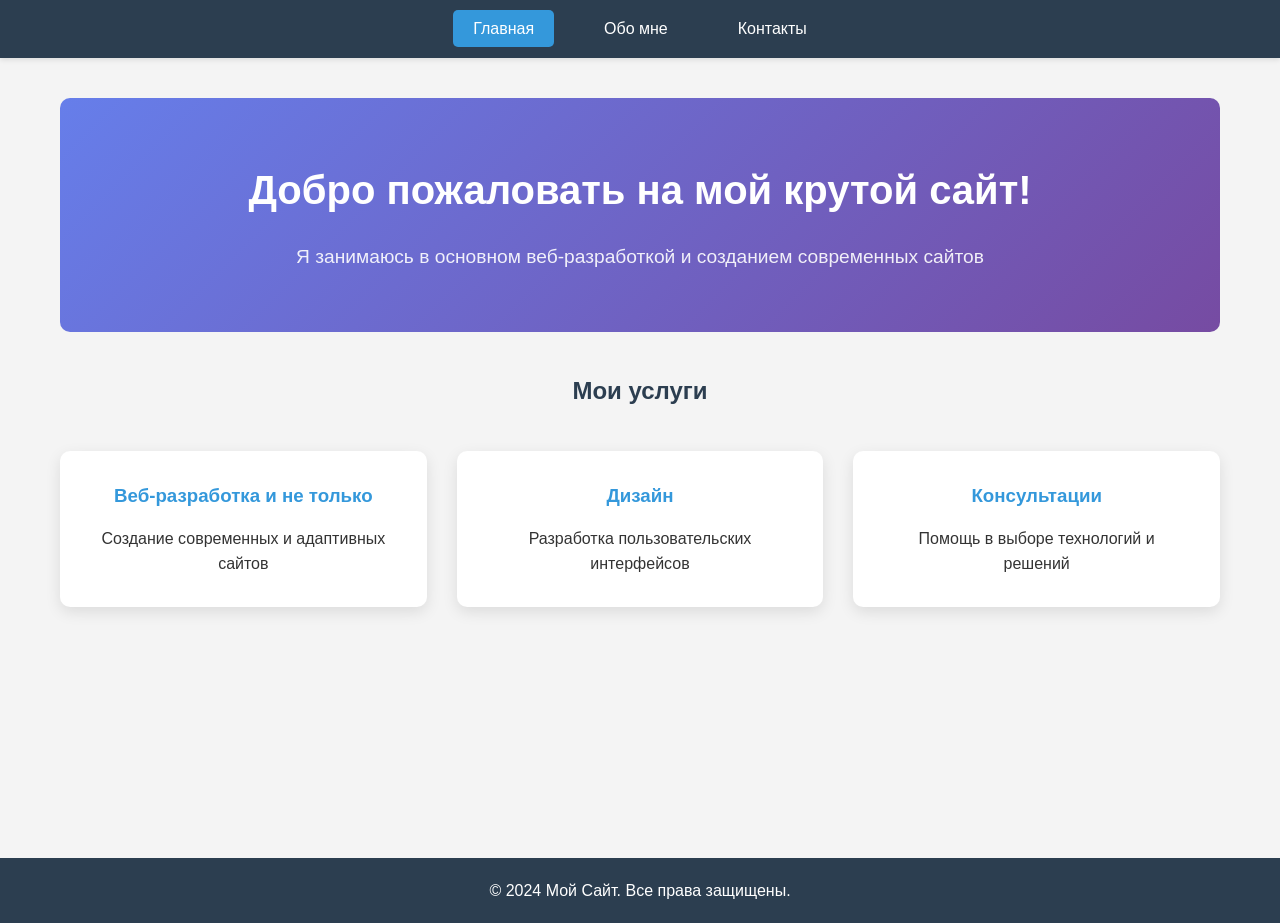
<file: content/html/index.html>
<!DOCTYPE html>
<html lang="ru">
<head>
    <meta charset="UTF-8">
    <meta name="viewport" content="width=device-width, initial-scale=1.0">
    <title>Главная - Мой Сайт</title>
    <link rel="stylesheet" href="css/style.css">
</head>
<body>
    <header>
        <nav class="main-menu">
            <ul>
                <li><a href="index.html" class="active">Главная</a></li>
                <li><a href="about.html">Обо мне</a></li>
                <li><a href="contact.html">Контакты</a></li>
            </ul>
        </nav>
    </header>

    <main>
        <section class="hero">
            <h1>Добро пожаловать на мой крутой сайт!</h1>
            <p>Я занимаюсь в основном веб-разработкой и созданием современных сайтов</p>
        </section>

        <section class="services">
            <h2>Мои услуги</h2>
            <div class="service-grid">
                <div class="service-item">
                    <h3>Веб-разработка и не только</h3>
                    <p>Создание современных и адаптивных сайтов</p>
                </div>
                <div class="service-item">
                    <h3>Дизайн</h3>
                    <p>Разработка пользовательских интерфейсов</p>
                </div>
                <div class="service-item">
                    <h3>Консультации</h3>
                    <p>Помощь в выборе технологий и решений</p>
                </div>
            </div>
        </section>
    </main>

    <footer>
        <p>&copy; 2024 Мой Сайт. Все права защищены.</p>
    </footer>
</body>
</html>
</file>
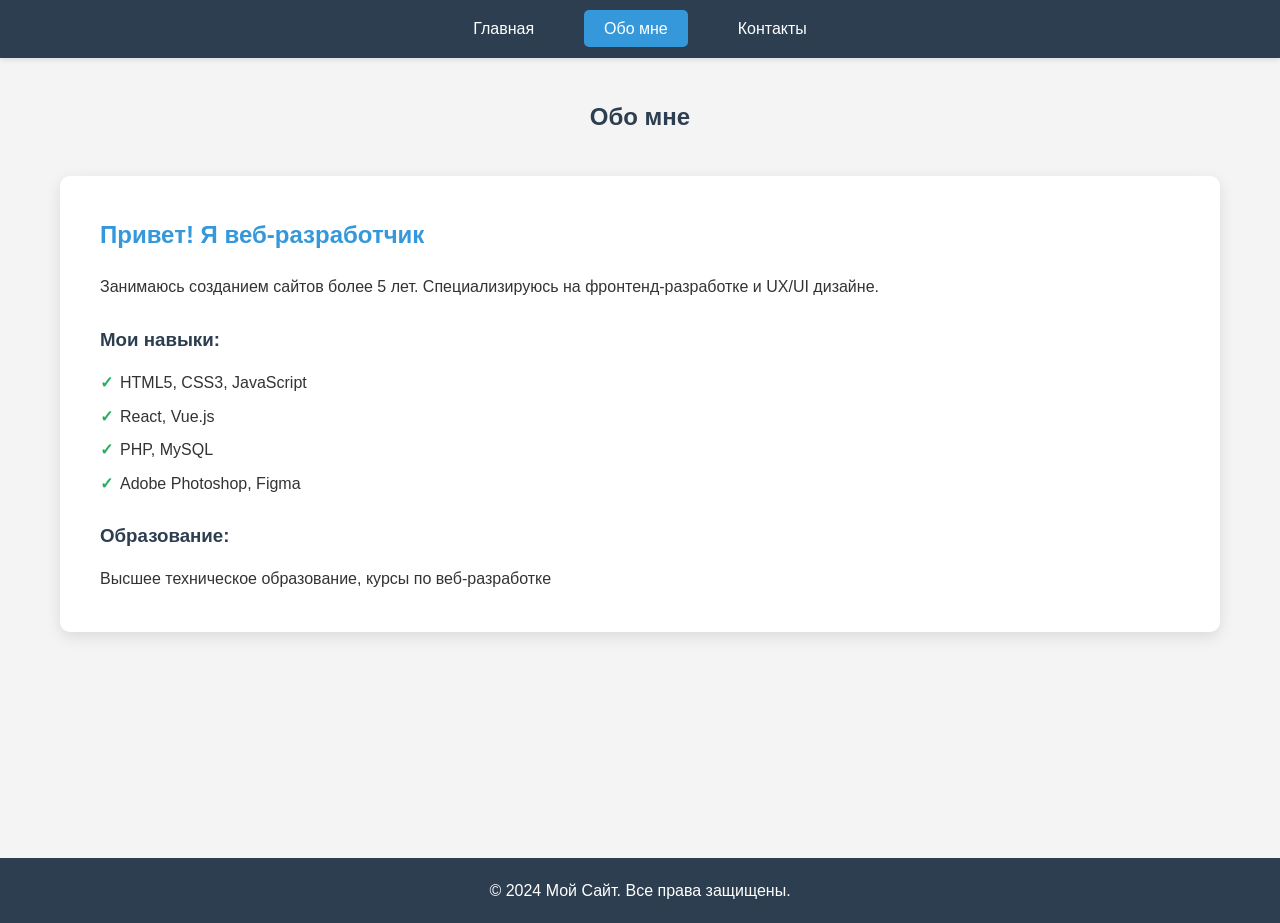
<file: content/html/about.html>
<!DOCTYPE html>
<html lang="ru">
<head>
    <meta charset="UTF-8">
    <meta name="viewport" content="width=device-width, initial-scale=1.0">
    <title>Обо мне - Мой Сайт</title>
    <link rel="stylesheet" href="css/style.css">
</head>
<body>
    <header>
        <nav class="main-menu">
            <ul>
                <li><a href="index.html">Главная</a></li>
                <li><a href="about.html" class="active">Обо мне</a></li>
                <li><a href="contact.html">Контакты</a></li>
            </ul>
        </nav>
    </header>

    <main>
        <section class="about">
            <h1>Обо мне</h1>
            <div class="about-content">
                <div class="about-text">
                    <h2>Привет! Я веб-разработчик</h2>
                    <p>Занимаюсь созданием сайтов более 5 лет. Специализируюсь на фронтенд-разработке и UX/UI дизайне.</p>
                    
                    <h3>Мои навыки:</h3>
                    <ul>
                        <li>HTML5, CSS3, JavaScript</li>
                        <li>React, Vue.js</li>
                        <li>PHP, MySQL</li>
                        <li>Adobe Photoshop, Figma</li>
                    </ul>

                    <h3>Образование:</h3>
                    <p>Высшее техническое образование, курсы по веб-разработке</p>
                </div>
            </div>
        </section>
    </main>

    <footer>
        <p>&copy; 2024 Мой Сайт. Все права защищены.</p>
    </footer>
</body>
</html>
</file>
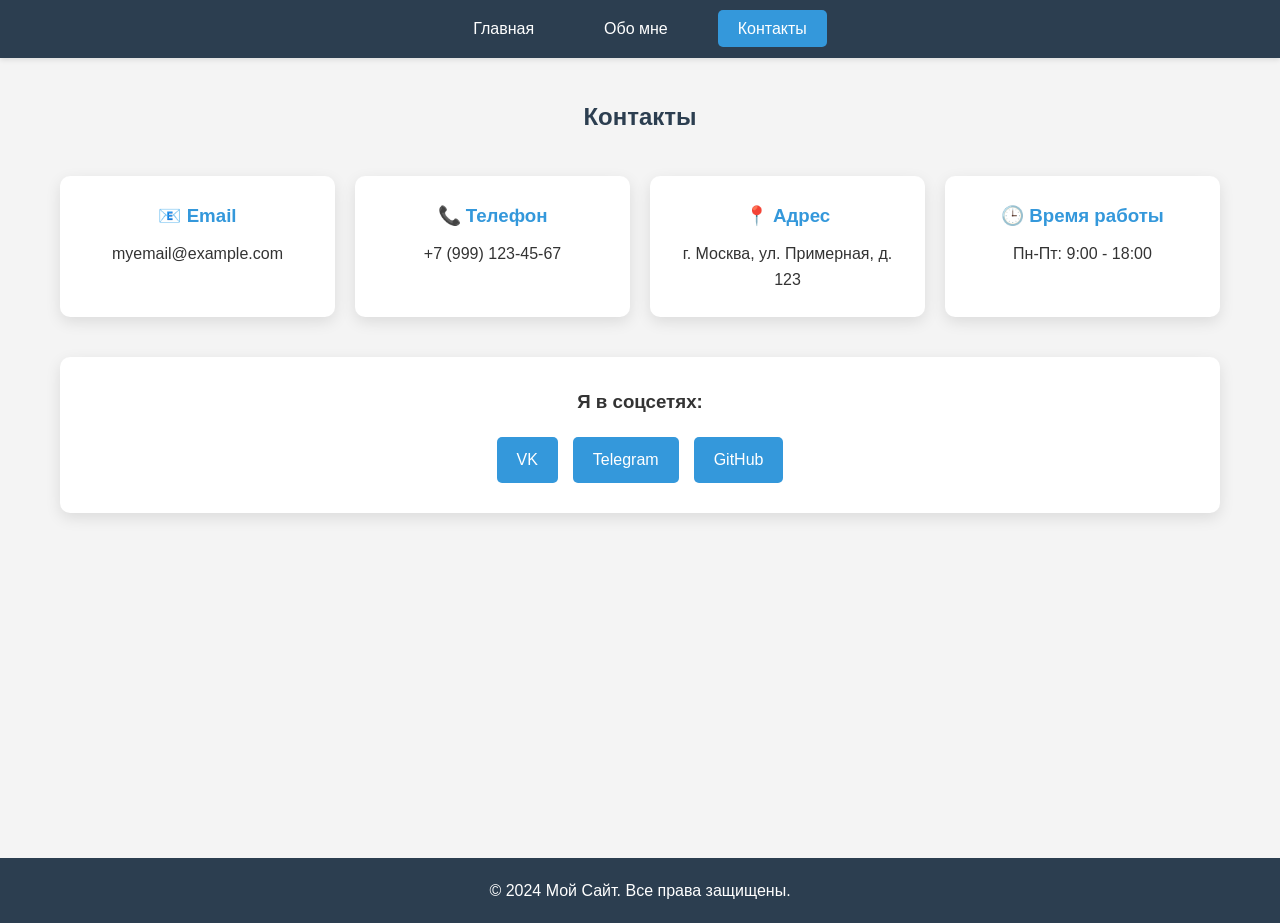
<file: content/html/contact.html>
<!DOCTYPE html>
<html lang="ru">
<head>
    <meta charset="UTF-8">
    <meta name="viewport" content="width=device-width, initial-scale=1.0">
    <title>Контакты - Мой Сайт</title>
    <link rel="stylesheet" href="css/style.css">
</head>
<body>
    <header>
        <nav class="main-menu">
            <ul>
                <li><a href="index.html">Главная</a></li>
                <li><a href="about.html">Обо мне</a></li>
                <li><a href="contact.html" class="active">Контакты</a></li>
            </ul>
        </nav>
    </header>

    <main>
        <section class="contact">
            <h1>Контакты</h1>

            <div class="contact-info">
                <div class="contact-item">
                    <h3>📧 Email</h3>
                    <p>myemail@example.com</p>
                </div>

                <div class="contact-item">
                    <h3>📞 Телефон</h3>
                    <p>+7 (999) 123-45-67</p>
                </div>

                <div class="contact-item">
                    <h3>📍 Адрес</h3>
                    <p>г. Москва, ул. Примерная, д. 123</p>
                </div>

                <div class="contact-item">
                    <h3>🕒 Время работы</h3>
                    <p>Пн-Пт: 9:00 - 18:00</p>
                </div>
            </div>

            <div class="social-links">
                <h3>Я в соцсетях:</h3>
                <div class="social-buttons">
                    <a href="#" class="social-btn">VK</a>
                    <a href="#" class="social-btn">Telegram</a>
                    <a href="#" class="social-btn">GitHub</a>
                </div>
            </div>
        </section>
    </main>

    <footer>
        <p>&copy; 2024 Мой Сайт. Все права защищены.</p>
    </footer>
</body>
</html>
</file>
<file: content/html/css/style.css>
/* Общие стили */
* {
    margin: 0;
    padding: 0;
    box-sizing: border-box;
}

body {
    font-family: 'Arial', sans-serif;
    line-height: 1.6;
    color: #333;
    background-color: #f4f4f4;
}

/* Шапка и меню */
header {
    background: #2c3e50;
    color: white;
    padding: 1rem 0;
    box-shadow: 0 2px 5px rgba(0,0,0,0.1);
}

.main-menu ul {
    list-style: none;
    display: flex;
    justify-content: center;
    max-width: 1200px;
    margin: 0 auto;
    padding: 0 20px;
}

.main-menu li {
    margin: 0 15px;
}

.main-menu a {
    color: white;
    text-decoration: none;
    padding: 10px 20px;
    border-radius: 5px;
    transition: background-color 0.3s;
    font-weight: 500;
}

.main-menu a:hover,
.main-menu a.active {
    background-color: #3498db;
}

/* Основной контент */
main {
    max-width: 1200px;
    margin: 0 auto;
    padding: 40px 20px;
    min-height: calc(100vh - 140px);
}

/* Герой-секция */
.hero {
    text-align: center;
    padding: 60px 0;
    background: linear-gradient(135deg, #667eea 0%, #764ba2 100%);
    color: white;
    border-radius: 10px;
    margin-bottom: 40px;
}

.hero h1 {
    font-size: 2.5rem;
    margin-bottom: 20px;
}

.hero p {
    font-size: 1.2rem;
    opacity: 0.9;
}

/* Сетка услуг */
.services {
    margin: 40px 0;
}

.services h2 {
    text-align: center;
    margin-bottom: 40px;
    color: #2c3e50;
}

.service-grid {
    display: grid;
    grid-template-columns: repeat(auto-fit, minmax(300px, 1fr));
    gap: 30px;
}

.service-item {
    background: white;
    padding: 30px;
    border-radius: 10px;
    box-shadow: 0 5px 15px rgba(0,0,0,0.1);
    text-align: center;
    transition: transform 0.3s;
}

.service-item:hover {
    transform: translateY(-5px);
}

.service-item h3 {
    color: #3498db;
    margin-bottom: 15px;
}

/* Обо мне */
.about h1 {
    text-align: center;
    margin-bottom: 40px;
    color: #2c3e50;
}

.about-content {
    background: white;
    padding: 40px;
    border-radius: 10px;
    box-shadow: 0 5px 15px rgba(0,0,0,0.1);
}

.about-text h2 {
    color: #3498db;
    margin-bottom: 20px;
}

.about-text h3 {
    color: #2c3e50;
    margin: 25px 0 15px 0;
}

.about-text ul {
    list-style: none;
    padding-left: 20px;
}

.about-text li {
    margin-bottom: 8px;
    position: relative;
}

.about-text li:before {
    content: "✓";
    color: #27ae60;
    font-weight: bold;
    position: absolute;
    left: -20px;
}

/* Контакты */
.contact h1 {
    text-align: center;
    margin-bottom: 40px;
    color: #2c3e50;
}

.contact-info {
    display: grid;
    grid-template-columns: repeat(auto-fit, minmax(250px, 1fr));
    gap: 20px;
    margin-bottom: 40px;
}

.contact-item {
    background: white;
    padding: 25px;
    border-radius: 10px;
    box-shadow: 0 5px 15px rgba(0,0,0,0.1);
    text-align: center;
}

.contact-item h3 {
    color: #3498db;
    margin-bottom: 10px;
}

.social-links {
    background: white;
    padding: 30px;
    border-radius: 10px;
    box-shadow: 0 5px 15px rgba(0,0,0,0.1);
    text-align: center;
}

.social-buttons {
    display: flex;
    justify-content: center;
    gap: 15px;
    margin-top: 20px;
}

.social-btn {
    background: #3498db;
    color: white;
    padding: 10px 20px;
    text-decoration: none;
    border-radius: 5px;
    transition: background-color 0.3s;
}

.social-btn:hover {
    background: #2980b9;
}

/* Подвал */
footer {
    background: #2c3e50;
    color: white;
    text-align: center;
    padding: 20px 0;
    margin-top: 40px;
}

/* Адаптивность */
@media (max-width: 768px) {
    .main-menu ul {
        flex-direction: column;
        align-items: center;
    }

    .main-menu li {
        margin: 5px 0;
    }

    .hero h1 {
        font-size: 2rem;
    }

    .service-grid {
        grid-template-columns: 1fr;
    }

    .social-buttons {
        flex-direction: column;
        align-items: center;
    }

    .social-btn {
        width: 200px;
    }
}
</file>
